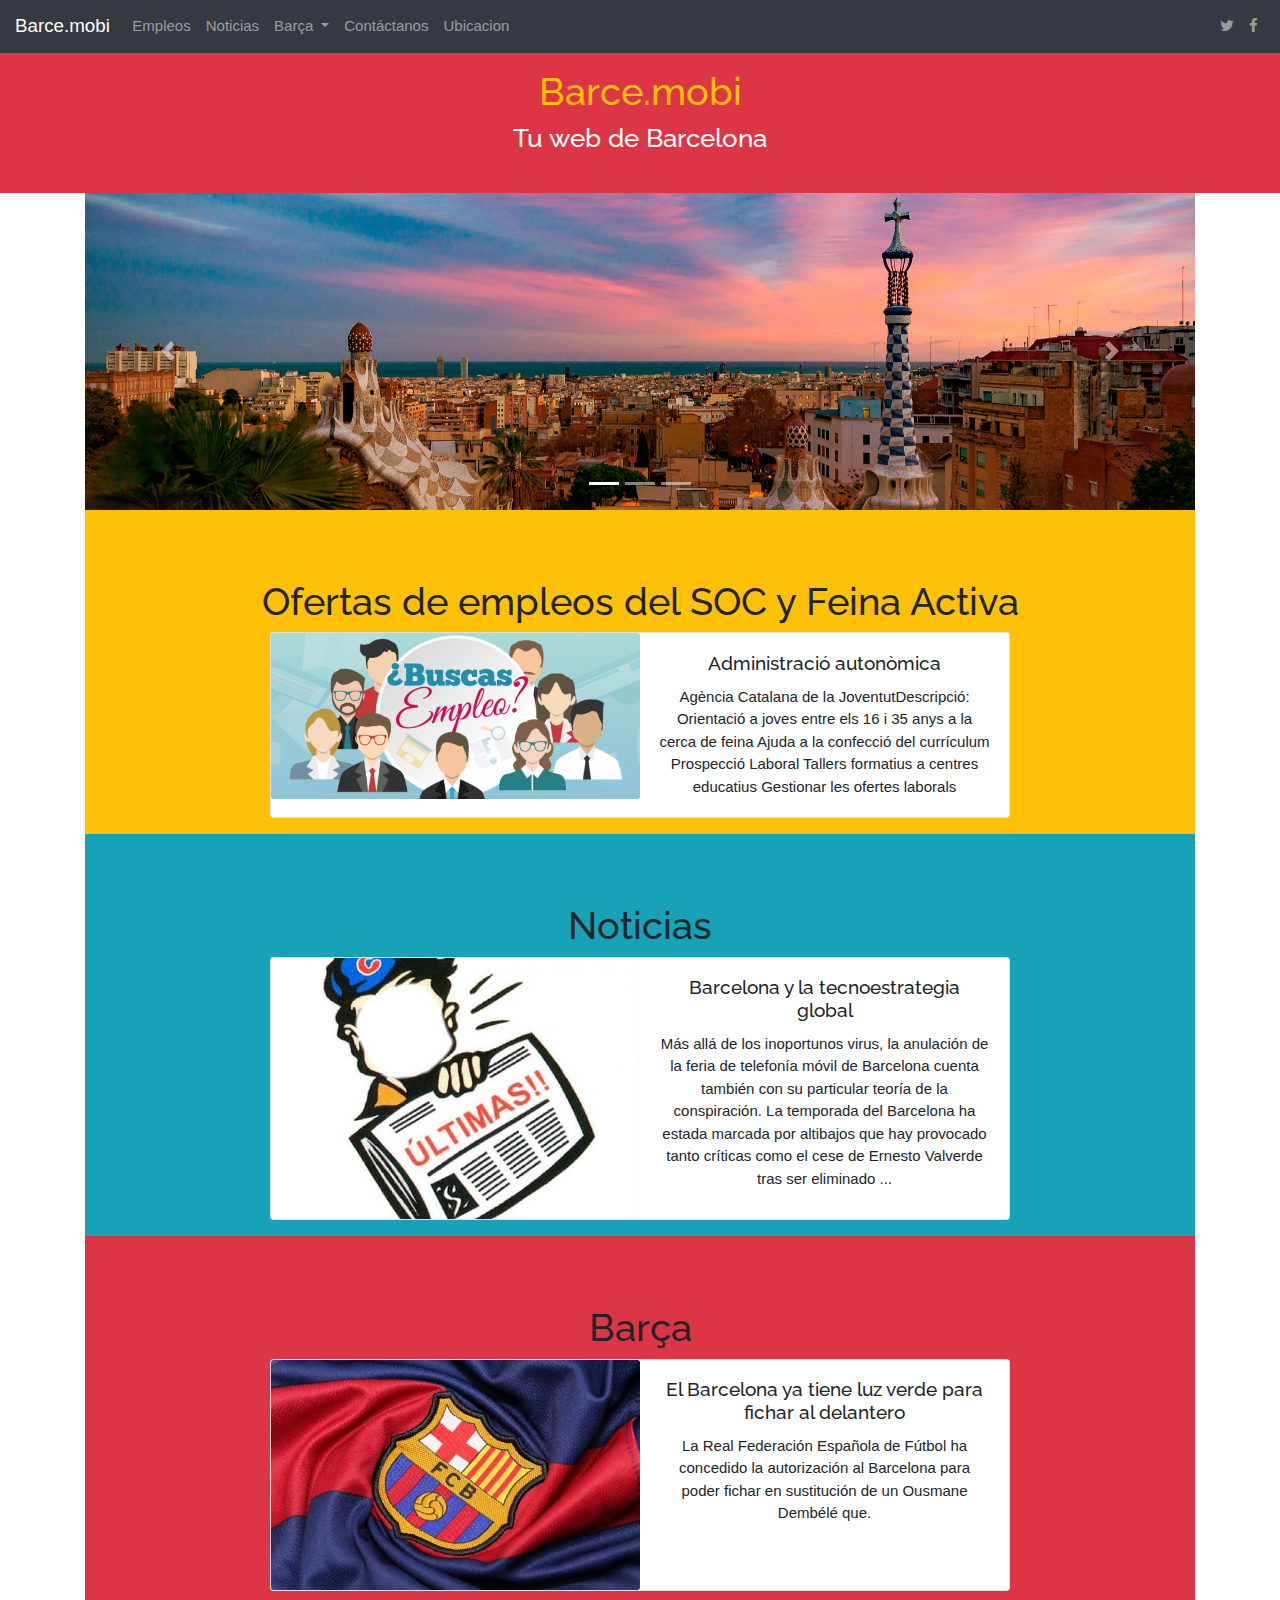
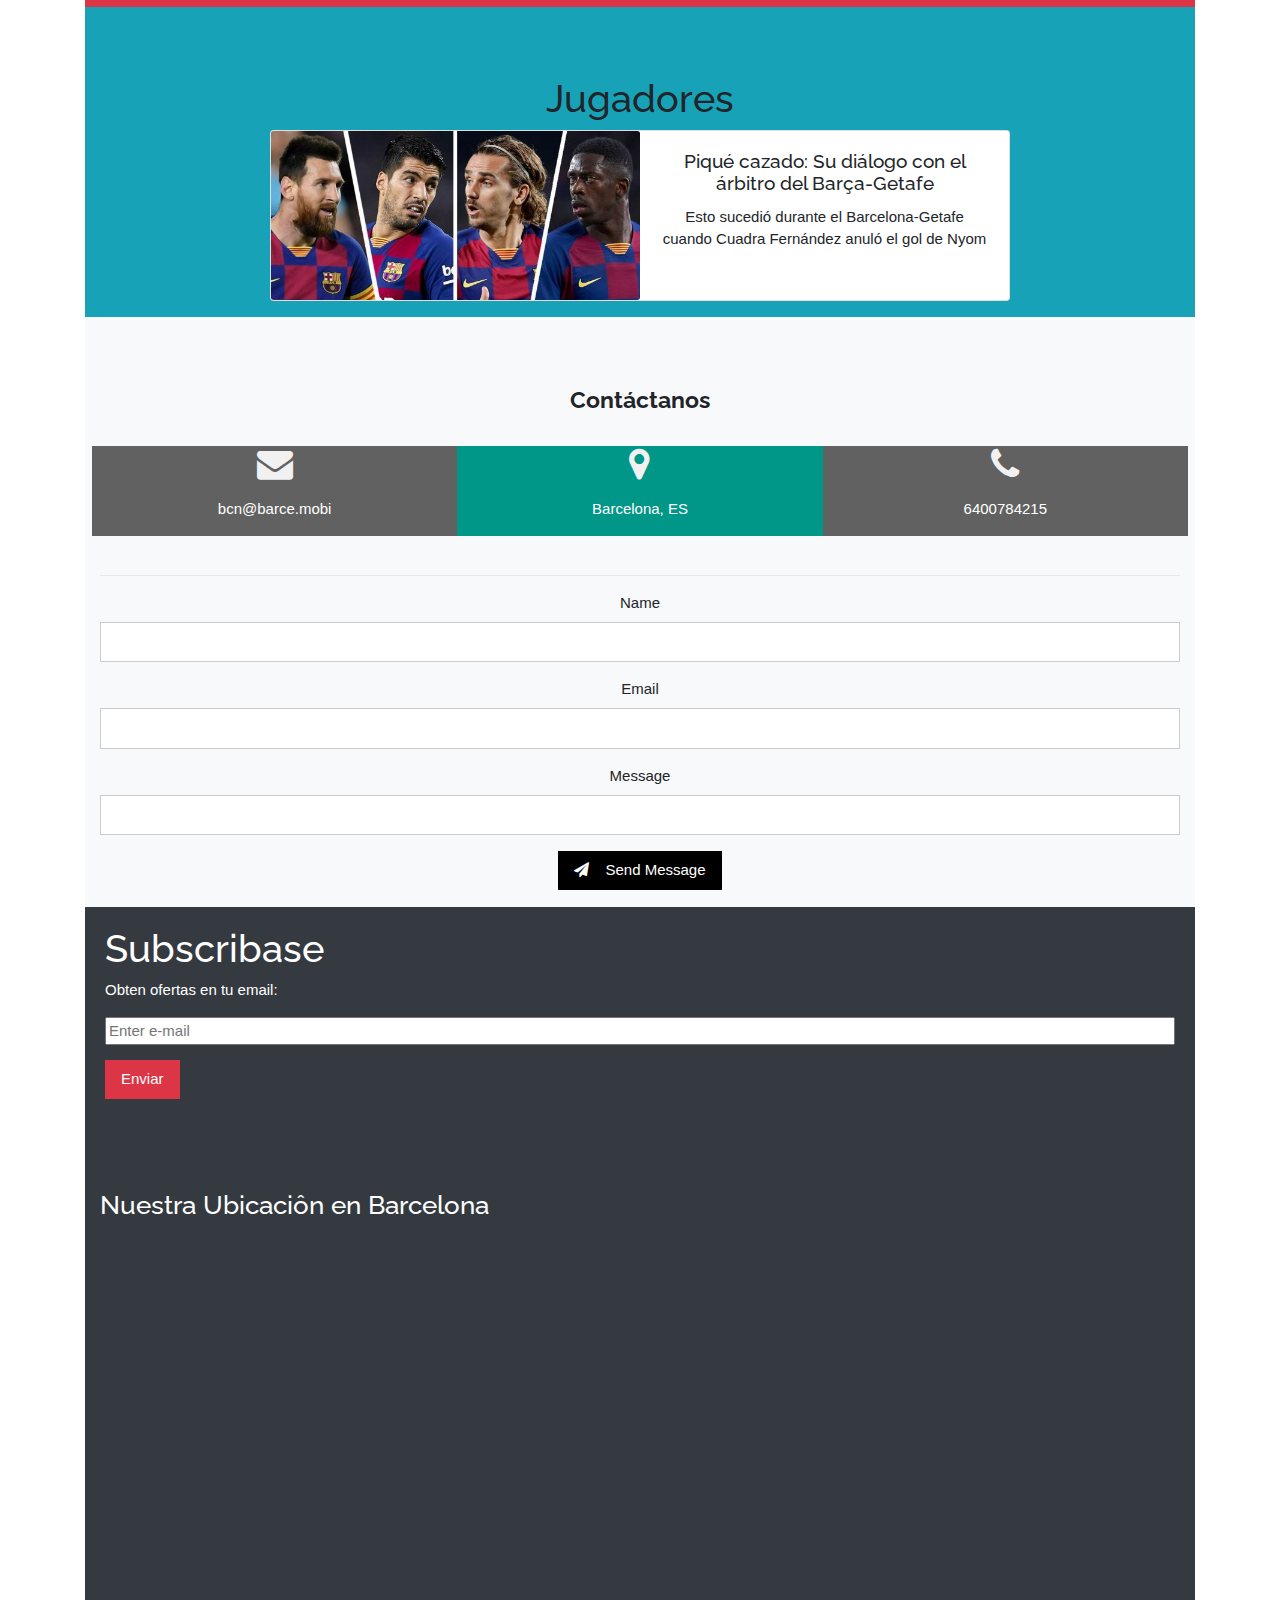
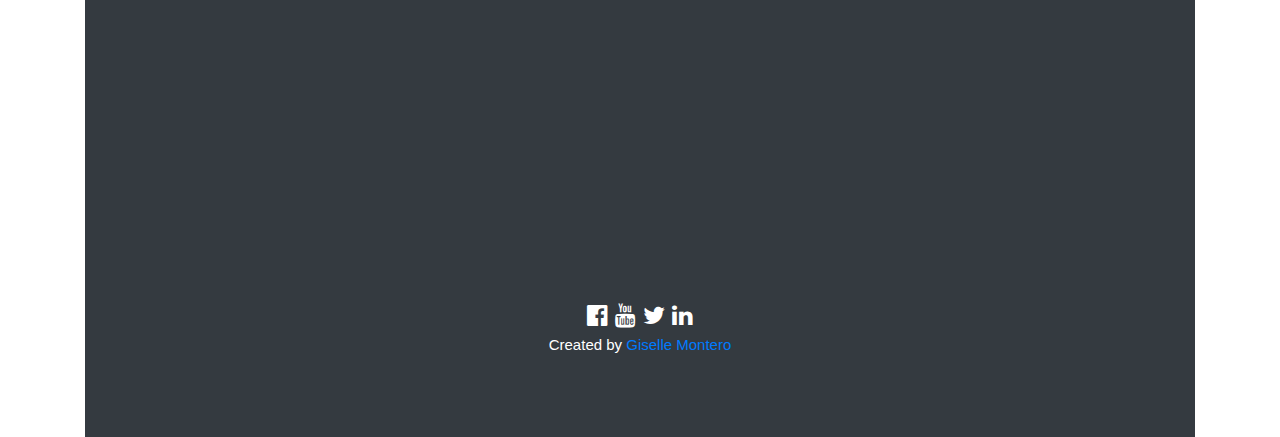
<file: index.html>
<!doctype html>
<html lang="en">

<head>
  <title>Title</title>

  <link rel="stylesheet" href="https://www.w3schools.com/w3css/4/w3.css">
  <link rel="stylesheet" href="https://fonts.googleapis.com/css?family=Raleway">
  <link rel="stylesheet" href="https://cdnjs.cloudflare.com/ajax/libs/font-awesome/4.7.0/css/font-awesome.min.css">

  <link rel="stylesheet" href="barcelona.css">


  <!-- Required meta tags -->
  <meta charset="utf-8">
  <meta name="viewport" content="width=device-width, initial-scale=1, shrink-to-fit=no">

  <!-- Bootstrap CSS -->
  <link rel="stylesheet" href="https://stackpath.bootstrapcdn.com/bootstrap/4.3.1/css/bootstrap.min.css"
    integrity="sha384-ggOyR0iXCbMQv3Xipma34MD+dH/1fQ784/j6cY/iJTQUOhcWr7x9JvoRxT2MZw1T" crossorigin="anonymous">
</head>

<body>


  <header class="w3-container w3-center w3-padding-32 bg-danger">
    <p>'</p>
    <h1 class="text-warning"> Barce.mobi</h1>
    <h3 class="text-white">Tu web de Barcelona</h3>

  </header>

  <body data-spy="scroll" data-target=".navbar" data-offset="50">

    <nav class="mb-1 navbar navbar-expand-lg navbar-dark bg-dark fixed-top ">
      <a class="navbar-brand" href="#">Barce.mobi</a>
      <ul class="navbar-nav">
        <li class="nav-item">
          <a class="nav-link" href="#section1">Empleos</a>
        </li>
        <li class="nav-item">
          <a class="nav-link" href="#section2">Noticias</a>
        </li>


        <li class="nav-item dropdown">
          <a class="nav-link dropdown-toggle" href="#" id="navbardrop" data-toggle="dropdown">
            Barça
          </a>
          <div class="dropdown-menu">
            <a class="dropdown-item" href="#section3">Barça</a>
            <a class="dropdown-item" href="#section4">Jugadores</a>
            <!-- <a class="dropdown-item" href="#section42">Link 2</a>  -->
          </div>
        </li>

        <li class="nav-item">
          <a class="nav-link" href="#section5">Contáctanos</a>
        </li>
        <li class="nav-item">
          <a class="nav-link" href="#section6">Ubicacion</a>
        </li>
      </ul>
      <ul class="navbar-nav ml-auto nav-flex-icons">
        <li class="nav-item">
          <a class="nav-link waves-effect waves-light">
            <i class="fa fa-twitter"></i>
          </a>
        </li>
        <li class="nav-item">
          <a class="nav-link waves-effect waves-light">
            <i class="fa fa-facebook"></i>
          </a>
        </li>

      </ul>
    </nav>




    <div class="container">

      <div id="myCarousel" class="carousel slide" data-ride="carousel">

        <!-- Indicators -->
        <ul class="carousel-indicators">
          <li data-target="#myCarousel" data-slide-to="0" class="active"></li>
          <li data-target="#myCarousel" data-slide-to="1"></li>
          <li data-target="#myCarousel" data-slide-to="2"></li>
        </ul>

        <!-- The slideshow -->
        <div class="carousel-inner">
          <div class="carousel-item active">
            <img src="img/b1.jpg" alt="Barcelona" width="100%">
          </div>
          <div class="carousel-item">
            <img src="img/b2.jpg" alt="Barcelona" width="100%">
          </div>
          <div class="carousel-item">
            <img src="img/b3.jpg" alt="Barcelona" width="100%">
          </div>
        </div>

        <!-- Left and right controls -->
        <a class="carousel-control-prev" href="#myCarousel" data-slide="prev">
          <span class="carousel-control-prev-icon"></span>
        </a>
        <a class="carousel-control-next" href="#myCarousel" data-slide="next">
          <span class="carousel-control-next-icon"></span>
        </a>
      </div>


      <div id="section1" class="container-fluid bg-warning text-center" style="padding-top:70px;padding-bottom:1px">

        <h1>Ofertas de empleos del SOC y Feina Activa</h1>
        
        <div class="card mb-3" style="max-width: 740px;">
          <div class="row no-gutters">
            <div class="col-md-6">
              <img src="img/jobs.png" class="card-img" alt="...">
            </div>
            <div class="col-md-6">
              <div class="card-body">
                <h5 class="card-title">Administració autonòmica</h5>
                <p class="card-text"> Agència Catalana de la JoventutDescripció: Orientació a joves entre els 16 i 35 anys a la cerca de feina Ajuda a la confecció del currículum Prospecció Laboral Tallers formatius a centres educatius Gestionar les ofertes laborals
                </p>
                <!-- <p class="card-text"><small class="text-muted">Last updated 3 mins ago</small></p> -->
              </div>
            </div>
          </div>
        </div>


      </div>

      <div id="section2" class="container-fluid bg-info text-center" style="padding-top:70px;padding-bottom:1px">
        <h1>Noticias</h1>
        

        <div class="card mb-3" style="max-width: 740px;">
          <div class="row no-gutters">
            <div class="col-md-6">
              <img src="img/noticias.jpg" class="card-img" alt="...">
            </div>
            <div class="col-md-6">
              <div class="card-body">
                <h5 class="card-title">
                  Barcelona y la tecnoestrategia global </h5>
                <p class="card-text">Más allá de los inoportunos virus, la anulación de la feria de telefonía móvil de Barcelona cuenta también con su particular teoría de la conspiración. La temporada del Barcelona ha estada marcada por altibajos que hay provocado tanto críticas como el cese de Ernesto Valverde tras ser eliminado ...</p>
                
              </div>
            </div>
          </div>
        </div>
      </div>
      <div id="section3" class="container-fluid bg-danger text-center" style="padding-top:70px;padding-bottom:1px">
        <h1>Barça</h1>
        
        <div class="card mb-3" style="max-width: 740px;">
          <div class="row no-gutters">
            <div class="col-md-6">
              <img src="img/Barça.jpg" class="card-img" alt="...">
            </div>
            <div class="col-md-6">
              <div class="card-body">
                <h5 class="card-title">
                  El Barcelona ya tiene luz verde para fichar al delantero </h5>
                <p class="card-text">La Real Federación Española de Fútbol ha concedido la autorización al Barcelona para poder fichar en sustitución de un Ousmane Dembélé que.</p>
                
              </div>
            </div>
          </div>
        </div>

      </div>
      <div id="section4" class="container-fluid bg-info text-center" style="padding-top:70px;padding-bottom:1px">
        <h1>Jugadores</h1>
        
        <div class="card mb-3" style="max-width: 740px;">
          <div class="row no-gutters">
            <div class="col-md-6">
              <img src="img/jugadores.jpg" class="card-img" alt="...">
            </div>
            <div class="col-md-6">
              <div class="card-body">
                <h5 class="card-title">Piqué cazado: Su diálogo con el árbitro del Barça-Getafe</h5>
                <p class="card-text">Esto sucedió durante el Barcelona-Getafe cuando Cuadra Fernández anuló el gol de Nyom           
                </p>
                
              </div>
            </div>
          </div>
        </div>
      </div>

      <div id="section5" class="container-fluid bg-light text-center" style="padding-top:70px;padding-bottom:1px">

        <!-- Contact Section -->

        <h4 id="contact"><b>Contáctanos</b></h4>
        <div class="w3-row-padding w3-center w3-padding-24" style="margin:0 -16px">
          <div class="w3-third w3-dark-grey">
            <p><i class="fa fa-envelope w3-xxlarge w3-text-light-grey"></i></p>
            <p>bcn@barce.mobi</p>
          </div>
          <div class="w3-third w3-teal">
            <p><i class="fa fa-map-marker w3-xxlarge w3-text-light-grey"></i></p>
            <p>Barcelona, ES</p>
          </div>
          <div class="w3-third w3-dark-grey">
            <p><i class="fa fa-phone w3-xxlarge w3-text-light-grey"></i></p>
            <p>6400784215</p>
          </div>
        </div>
        <hr class="w3-opacity">
        <form action="/action_page.php" target="_blank">
          <div class="w3-section">
            <label>Name</label>
            <input class="w3-input w3-border" type="text" name="Name" required>
          </div>
          <div class="w3-section">
            <label>Email</label>
            <input class="w3-input w3-border" type="text" name="Email" required>
          </div>
          <div class="w3-section">
            <label>Message</label>
            <input class="w3-input w3-border" type="text" name="Message" required>
          </div>
          <button type="submit" class="w3-button w3-black w3-margin-bottom"><i
              class="fa fa-paper-plane w3-margin-right"></i>Send Message</button>
        </form>
      </div>
      <div class="container bg-dark text-white" style="padding:20px" >
        <h1>Subscribase</h1>
        <p>Obten ofertas en tu email:</p>
        <p><input class="input" type="text" placeholder="Enter e-mail" style="width:100%"></p>
        <button type="button" class="w3-button bg-danger">Enviar</button>
      </div>
      <div id="section6" class="container-fluid bg-dark text-white" style="padding-top:70px;padding-bottom:1px">
        <h3>
          Nuestra Ubicaciôn en Barcelona
        </h3>
      <iframe
        src="https://www.google.com/maps/embed?pb=!1m18!1m12!1m3!1d1496.3493671705444!2d2.1943893668250483!3d41.402348518209365!2m3!1f0!2f0!3f0!3m2!1i1024!2i768!4f13.1!3m3!1m2!1s0x0%3A0xbb83ff380d17f7fe!2sCibern%C3%A0rium%20-%20Barcelona%20Activa!5e0!3m2!1sen!2sbe!4v1581947368468!5m2!1sen!2sbe"
        width="100%" height="600px" frameborder="0" style="border:0;" allowfullscreen=""></iframe>

      <!--
    <div id="section42" class="container-fluid bg-info" style="padding-top:70px;padding-bottom:1px">
      <h1>Entrenador</h1>
      <p>Try to scroll this section and look at the navigation bar while scrolling! Try to scroll this section and
        look at the navigation bar while scrolling!</p>
      <p>Try to scroll this section and look at the navigation bar while scrolling! Try to scroll this section and
        look at the navigation bar while scrolling!</p>
        <div class="card mb-3" >
          <div class="row no-gutters">
            <div class="col-md-6">
              <img src="img/jugadores.jpg" class="card-img" alt="...">
            </div>
            <div class="col-md-6">
              <div class="card-body">
                <h5 class="card-title">Card title</h5>
                <p class="card-text">This is a wider card with supporting text below as a natural lead-in to additional content. This content is a little bit longer.</p>
                <p class="card-text"><small class="text-muted">Last updated 3 mins ago</small></p>
              </div>
            </div>
          </div>
        </div>
    </div>
  </div> -->

      <!-- Optional JavaScript -->
      <!-- jQuery first, then Popper.js, then Bootstrap JS -->
      <script src="https://code.jquery.com/jquery-3.3.1.slim.min.js"
        integrity="sha384-q8i/X+965DzO0rT7abK41JStQIAqVgRVzpbzo5smXKp4YfRvH+8abtTE1Pi6jizo" crossorigin="anonymous">
      </script>
      <script src="https://cdnjs.cloudflare.com/ajax/libs/popper.js/1.14.7/umd/popper.min.js"
        integrity="sha384-UO2eT0CpHqdSJQ6hJty5KVphtPhzWj9WO1clHTMGa3JDZwrnQq4sF86dIHNDz0W1" crossorigin="anonymous">
      </script>
      <script src="https://stackpath.bootstrapcdn.com/bootstrap/4.3.1/js/bootstrap.min.js"
        integrity="sha384-JjSmVgyd0p3pXB1rRibZUAYoIIy6OrQ6VrjIEaFf/nJGzIxFDsf4x0xIM+B07jRM" crossorigin="anonymous">
      </script>
  </body>
  <footer class="w3-container w3-padding-64 bg-dark w3-center  w3-xlarge text-white">
    <i class="fa fa-facebook-official "><a href="https://www.facebook.com/giselle.montero"></a></i>
    <i class="fa fa-youtube "><a href="https://www.youtube.com/user/gisyo02/"></a></i>
    <i class="fa fa-twitter "><a href=""></a></i>
    <i class="fa fa-linkedin "><a href="https://es.linkedin.com/in/gisnetz"></a></i>
    <p class="w3-medium">Created by <a href="CV.html" target="_blank" class="w3-hover-text-green">Giselle Montero</a>
    </p>
  </footer>

</html>
</file>
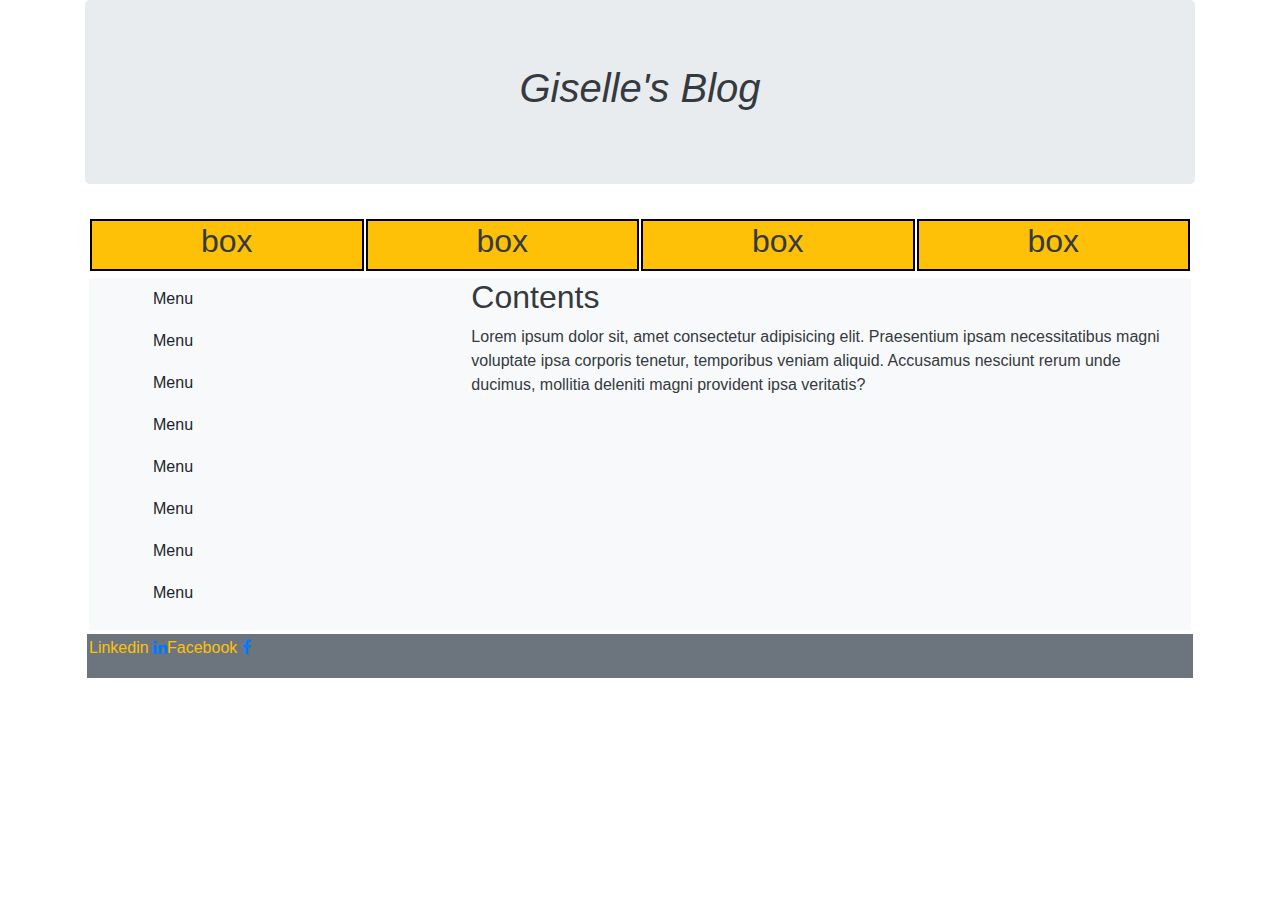
<file: blog.html>
<!doctype html>
<html lang="en">

<head>
    <title>My Blog</title>
    <!-- Required meta tags -->
    <meta charset="utf-8">
    <meta name="viewport" content="width=device-width, initial-scale=1, shrink-to-fit=no">

    <!-- Bootstrap CSS -->
    <link rel="stylesheet" href="https://stackpath.bootstrapcdn.com/bootstrap/4.3.1/css/bootstrap.min.css"
        integrity="sha384-ggOyR0iXCbMQv3Xipma34MD+dH/1fQ784/j6cY/iJTQUOhcWr7x9JvoRxT2MZw1T" crossorigin="anonymous">
    <link rel="stylesheet" href="blog.css">
    <link rel="stylesheet" href="https://cdnjs.cloudflare.com/ajax/libs/font-awesome/4.7.0/css/font-awesome.min.css">

</head>

<body>
    <div class="container text-dark">
        <div class="jumbotron text-center">
            <h1 class="text-dark font-italic">
                Giselle's Blog
            </h1>
        </div>
        <div class="row">
            <div class="col-lg bg-warning">
                <h2>box</h2>
            </div>
            <div class="col-lg bg-warning">
                <h2>box</h2>
            </div>
            <div class="col-lg bg-warning">
                <h2>box</h2>
            </div>
            <div class="col-lg bg-warning">
                <h2>box</h2>
            </div>
        </div>
        <div class="row">
            <div class="col-sm-4 bg-light">

                <ul>
                    <button type="button" class="btn">Menu</button><br>
                    <button type="button" class="btn">Menu</button><br>
                    <button type="button" class="btn">Menu</button><br>
                    <button type="button" class="btn">Menu</button><br>
                    <button type="button" class="btn">Menu</button><br>
                    <button type="button" class="btn">Menu</button><br>
                    <button type="button" class="btn">Menu</button><br>
                    <button type="button" class="btn">Menu</button><br>


                </ul>
            </div>
            <div class="col-sm-8 bg-light">
                <h2> Contents</h2>
                <p>
                    Lorem ipsum dolor sit, amet consectetur adipisicing elit. Praesentium ipsam necessitatibus magni
                    voluptate ipsa corporis tenetur, temporibus veniam aliquid. Accusamus nesciunt rerum unde ducimus,
                    mollitia deleniti magni provident ipsa veritatis?
                </p>
            </div>
        </div>
        <div class="row bg-secondary" style="margin-bottom:0">

            <p class="text-warning text-left">Linkedin
                <a href="https://es.linkedin.com/in/gisnetz" class="fa fa-linkedin"></a>
            </p>

            <br>

            <p class="text-warning text-left">Facebook
                <a href="https://www.facebook.com/giselle.montero" class="fa fa-facebook"></a>
            </p>

        </div>
    </div>

    <!-- Optional JavaScript -->
    <!-- jQuery first, then Popper.js, then Bootstrap JS -->
    <script src="https://code.jquery.com/jquery-3.3.1.slim.min.js"
        integrity="sha384-q8i/X+965DzO0rT7abK41JStQIAqVgRVzpbzo5smXKp4YfRvH+8abtTE1Pi6jizo" crossorigin="anonymous">
    </script>
    <script src="https://cdnjs.cloudflare.com/ajax/libs/popper.js/1.14.7/umd/popper.min.js"
        integrity="sha384-UO2eT0CpHqdSJQ6hJty5KVphtPhzWj9WO1clHTMGa3JDZwrnQq4sF86dIHNDz0W1" crossorigin="anonymous">
    </script>
    <script src="https://stackpath.bootstrapcdn.com/bootstrap/4.3.1/js/bootstrap.min.js"
        integrity="sha384-JjSmVgyd0p3pXB1rRibZUAYoIIy6OrQ6VrjIEaFf/nJGzIxFDsf4x0xIM+B07jRM" crossorigin="anonymous">
    </script>
</body>

</html>
</file>
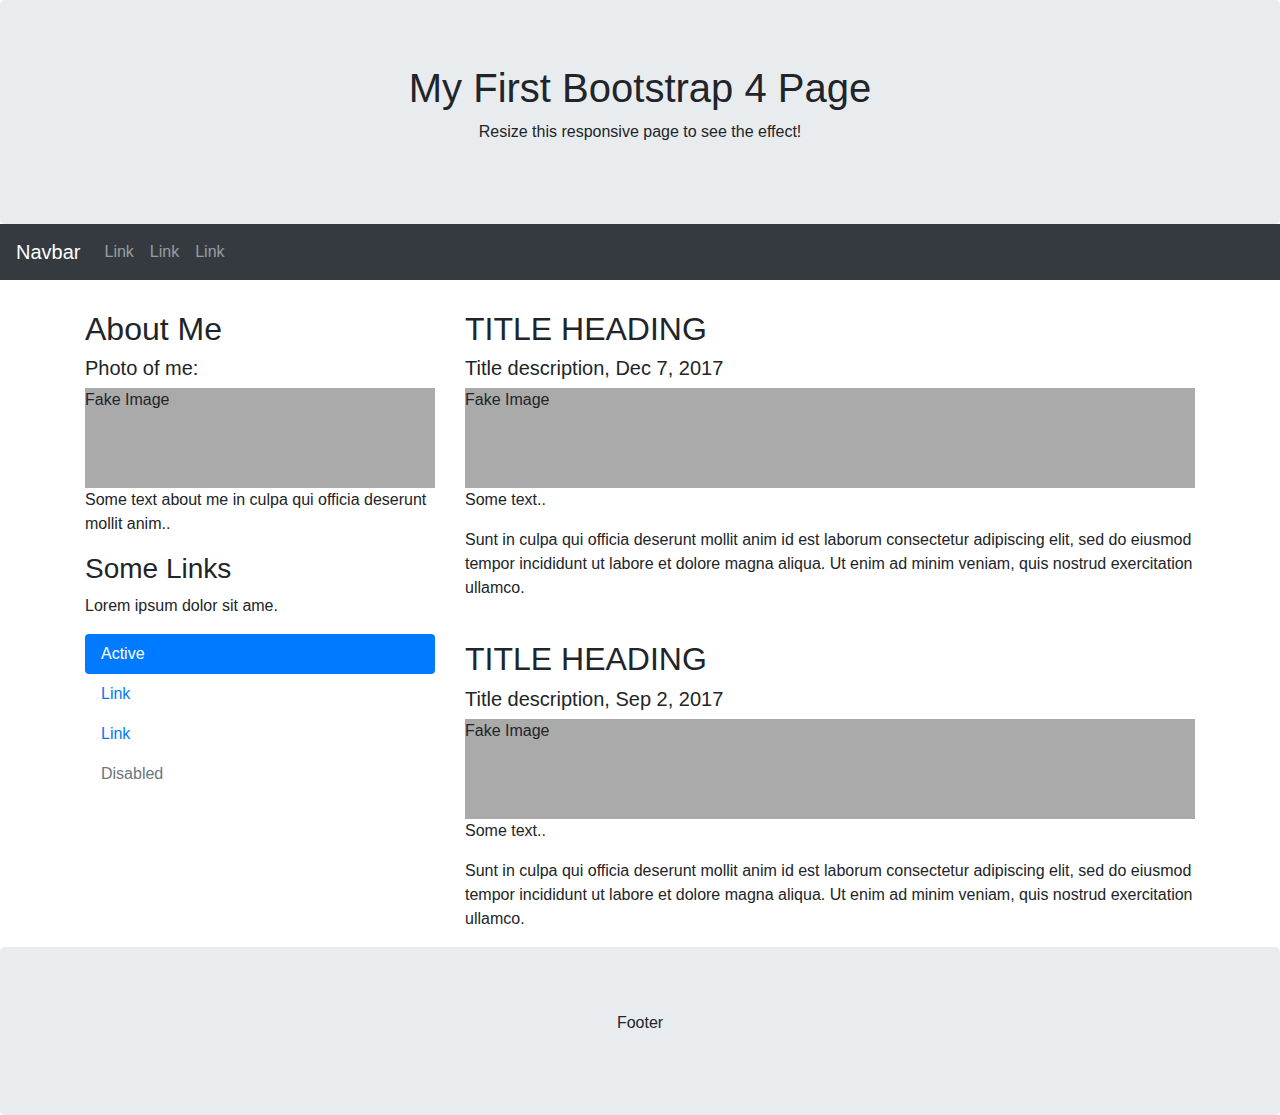
<file: bootstrapPage.html>
<!doctype html>
<html lang="en">

<head>
  <title>Title</title>
  <!-- Required meta tags -->
  <meta charset="utf-8">
  <meta name="viewport" content="width=device-width, initial-scale=1, shrink-to-fit=no">

  <!-- Bootstrap CSS -->
  <link rel="stylesheet" href="https://stackpath.bootstrapcdn.com/bootstrap/4.3.1/css/bootstrap.min.css"
    integrity="sha384-ggOyR0iXCbMQv3Xipma34MD+dH/1fQ784/j6cY/iJTQUOhcWr7x9JvoRxT2MZw1T" crossorigin="anonymous">
</head>
<!DOCTYPE html>
<html lang="en">

<head>
  <title>Bootstrap 4 Website Example</title>
  <meta charset="utf-8">
  <meta name="viewport" content="width=device-width, initial-scale=1">
  <link rel="stylesheet" href="https://maxcdn.bootstrapcdn.com/bootstrap/4.4.1/css/bootstrap.min.css">
  <script src="https://ajax.googleapis.com/ajax/libs/jquery/3.4.1/jquery.min.js"></script>
  <script src="https://cdnjs.cloudflare.com/ajax/libs/popper.js/1.16.0/umd/popper.min.js"></script>
  <script src="https://maxcdn.bootstrapcdn.com/bootstrap/4.4.1/js/bootstrap.min.js"></script>
  <style>
    .fakeimg {
      height: 100px;
      background: #aaa;
    }
  </style>
</head>

<body>

  <div class="jumbotron text-center" style="margin-bottom:0">
    <h1>My First Bootstrap 4 Page</h1>
    <p>Resize this responsive page to see the effect!</p>
  </div>

  <nav class="navbar navbar-expand-sm bg-dark navbar-dark">
    <a class="navbar-brand" href="#">Navbar</a>
    <button class="navbar-toggler" type="button" data-toggle="collapse" data-target="#collapsibleNavbar">
      <span class="navbar-toggler-icon"></span>
    </button>
    <div class="collapse navbar-collapse" id="collapsibleNavbar">
      <ul class="navbar-nav">
        <li class="nav-item">
          <a class="nav-link" href="#">Link</a>
        </li>
        <li class="nav-item">
          <a class="nav-link" href="#">Link</a>
        </li>
        <li class="nav-item">
          <a class="nav-link" href="#">Link</a>
        </li>
      </ul>
    </div>
  </nav>

  <div class="container" style="margin-top:30px">
    <div class="row">
      <div class="col-sm-4">
        <h2>About Me</h2>
        <h5>Photo of me:</h5>
        <div class="fakeimg">Fake Image</div>
        <p>Some text about me in culpa qui officia deserunt mollit anim..</p>
        <h3>Some Links</h3>
        <p>Lorem ipsum dolor sit ame.</p>
        <ul class="nav nav-pills flex-column">
          <li class="nav-item">
            <a class="nav-link active" href="#">Active</a>
          </li>
          <li class="nav-item">
            <a class="nav-link" href="#">Link</a>
          </li>
          <li class="nav-item">
            <a class="nav-link" href="#">Link</a>
          </li>
          <li class="nav-item">
            <a class="nav-link disabled" href="#">Disabled</a>
          </li>
        </ul>
        <hr class="d-sm-none">
      </div>
      <div class="col-sm-8">
        <h2>TITLE HEADING</h2>
        <h5>Title description, Dec 7, 2017</h5>
        <div class="fakeimg">Fake Image</div>
        <p>Some text..</p>
        <p>Sunt in culpa qui officia deserunt mollit anim id est laborum consectetur adipiscing elit, sed do eiusmod
          tempor incididunt ut labore et dolore magna aliqua. Ut enim ad minim veniam, quis nostrud exercitation
          ullamco.</p>
        <br>
        <h2>TITLE HEADING</h2>
        <h5>Title description, Sep 2, 2017</h5>
        <div class="fakeimg">Fake Image</div>
        <p>Some text..</p>
        <p>Sunt in culpa qui officia deserunt mollit anim id est laborum consectetur adipiscing elit, sed do eiusmod
          tempor incididunt ut labore et dolore magna aliqua. Ut enim ad minim veniam, quis nostrud exercitation
          ullamco.</p>
      </div>
    </div>
  </div>

  <div class="jumbotron text-center" style="margin-bottom:0">
    <p>Footer</p>
  </div>

</body>

</html>
</file>
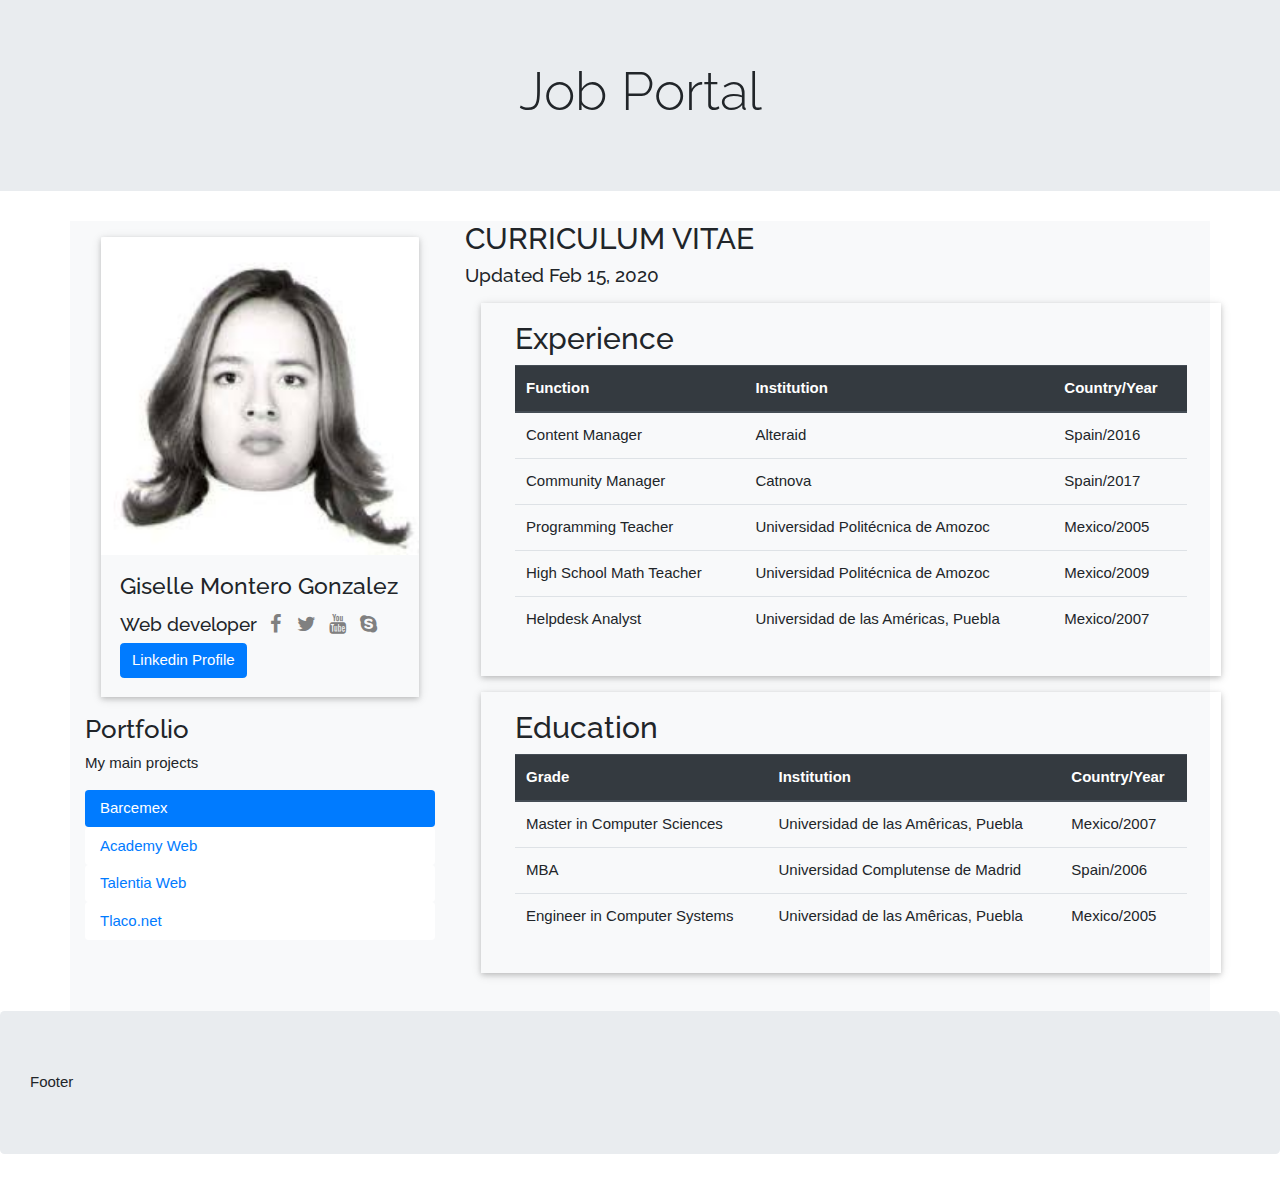
<file: CV.html>
<!doctype html>
<html lang="en">

<head>
  <title>Giselle's Portfolio</title>

  <link rel="stylesheet" href="https://www.w3schools.com/w3css/4/w3.css">
  <link rel="stylesheet" href="https://fonts.googleapis.com/css?family=Raleway">
  <link rel="stylesheet" href="https://cdnjs.cloudflare.com/ajax/libs/font-awesome/4.7.0/css/font-awesome.min.css">
  <style>
    body,
    h1,
    h2,
    h3,
    h4,
    h5 {
      font-family: "Raleway", sans-serif
    }

    .fa {
      font-size: 20px;
      width: 20px;
      color: gray;
      text-align: center;
      text-decoration:solid;
      margin: 2px 2px 1px 4px;
    }

    .fa:hover {
      opacity: 1.7;
    }
  </style>

  <!-- Required meta tags -->
  <meta charset="utf-8">
  <meta name="viewport" content="width=device-width, initial-scale=1, shrink-to-fit=no">

  <!-- Bootstrap CSS -->
  <link rel="stylesheet" href="https://stackpath.bootstrapcdn.com/bootstrap/4.3.1/css/bootstrap.min.css"
    integrity="sha384-ggOyR0iXCbMQv3Xipma34MD+dH/1fQ784/j6cY/iJTQUOhcWr7x9JvoRxT2MZw1T" crossorigin="anonymous">
</head>

<body>
  <div class="jumbotron jumbotron-fluid">
    <div class="container text-center">
      <h1 class="display-4">Job Portal</h1>
      
      
    </div>
  </div>

  <div class="container bg-light" style="margin-top:30px">
    <div class="row">
      <div class="col-sm-4">


        <div class="w3-card w3-margin style=" width:300px">
          <img class="card-img-top" src="img/Giselle.jfif" alt="Card image">
          <div class="card-body">
            <h4 class="card-title">Giselle Montero Gonzalez</h4>
            <h5 class="card-text">Web developer
              <span>
                <a href="#" class="fa fa-facebook"></a>
                <a href="#" class="fa fa-twitter"></a>
                <a href="#" class="fa fa-youtube"></a>
                <a href="https://es.linkedin.com/in/gisnetz" class="fa fa-skype"></a>
              </span>
            </h5>
            <a href="https://es.linkedin.com/in/gisnetz" class="btn btn-primary">Linkedin Profile </a>
          </div>
        </div>



        <h3>Portfolio</h3>
        <p>My main projects</p>
        <ul class="nav nav-pills flex-column">
          <li class="nav-item">
            <a class="nav-link active" href="https://barcemex.es">Barcemex</a>
          </li>
          <li class="nav-item">
            <a class="nav-link bg-white" href="http://rincondeaprender.es/">Academy Web</a>
          </li>
          <li class="nav-item">
            <a class="nav-link bg-white" href="http://talentiaweb.es/">Talentia Web</a>
          </li>
          <li class="nav-item">
            <a class="nav-link bg-white" href="http://tlaco.net/">Tlaco.net</a>
          </li>
        </ul>
        <hr class="d-sm-none">
      </div>
      <div class="col-sm-8">
        <h2>CURRICULUM VITAE</h2>
        <h5>Updated Feb 15, 2020</h5>

        <div class="w3-card w3-margin" style="width: 740px;">
          <!-- <img class="card-img-top" src="..." alt="Card image cap"> -->
          <div class="card-body">

            <div class="container">
              <h2>Experience</h2>

              <table class="table table-hover">
                <thead class="thead-dark">
                  <tr>
                    <th>Function</th>
                    <th>Institution</th>
                    <th>Country/Year</th>
                  </tr>
                </thead>
                <tbody>
                  <tr>
                    <td>Content Manager</td>
                    <td>Alteraid</td>
                    <td>Spain/2016</td>
                  </tr>
                  <tr>
                    <td>Community Manager</td>
                    <td>Catnova</td>
                    <td>Spain/2017</td>
                  </tr>
                  <tr>
                    <td>Programming Teacher</td>
                    <td>Universidad Politécnica de Amozoc</td>
                    <td>Mexico/2005</td>
                  </tr>
                  <tr>
                    <td>High School Math Teacher</td>
                    <td>Universidad Politécnica de Amozoc</td>
                    <td>Mexico/2009</td>
                  </tr>
                  <tr>
                    <td>Helpdesk Analyst</td>
                    <td>Universidad de las Américas, Puebla</td>
                    <td>Mexico/2007</td>
                  </tr>
                </tbody>
              </table>

            </div>

          </div>
        </div>
        <div class="w3-card w3-margin" style="width: 740px;">
          <!-- <img class="card-img-top" src="..." alt="Card image cap"> -->
          <div class="card-body">

            <div class="container">
              <h2>Education</h2>

              <table class="table table-hover">
                <thead class="thead-dark">
                  <tr>
                    <th>Grade</th>
                    <th>Institution</th>
                    <th>Country/Year</th>
                  </tr>
                </thead>
                <tbody>
                  <tr>
                    <td>Master in Computer Sciences</td>
                    <td>Universidad de las Amêricas, Puebla</td>
                    <td>Mexico/2007</td>
                  </tr>
                  <tr>
                    <td>MBA</td>
                    <td>Universidad Complutense de Madrid</td>
                    <td>Spain/2006</td>
                  </tr>
                  <tr>
                    <td>Engineer in Computer Systems</td>
                    <td>Universidad de las Amêricas, Puebla</td>
                    <td>Mexico/2005</td>
                  </tr>
                </tbody>
              </table>

            </div>

          </div>
        </div>
        <br>


      </div>
    </div>
  </div>

  <div class="jumbotron">
    Footer
  </div>

  <!-- Optional JavaScript -->
  <!-- jQuery first, then Popper.js, then Bootstrap JS -->
  <script src="https://code.jquery.com/jquery-3.3.1.slim.min.js"
    integrity="sha384-q8i/X+965DzO0rT7abK41JStQIAqVgRVzpbzo5smXKp4YfRvH+8abtTE1Pi6jizo" crossorigin="anonymous">
  </script>
  <script src="https://cdnjs.cloudflare.com/ajax/libs/popper.js/1.14.7/umd/popper.min.js"
    integrity="sha384-UO2eT0CpHqdSJQ6hJty5KVphtPhzWj9WO1clHTMGa3JDZwrnQq4sF86dIHNDz0W1" crossorigin="anonymous">
  </script>
  <script src="https://stackpath.bootstrapcdn.com/bootstrap/4.3.1/js/bootstrap.min.js"
    integrity="sha384-JjSmVgyd0p3pXB1rRibZUAYoIIy6OrQ6VrjIEaFf/nJGzIxFDsf4x0xIM+B07jRM" crossorigin="anonymous">
  </script>
</body>

</html>
</file>
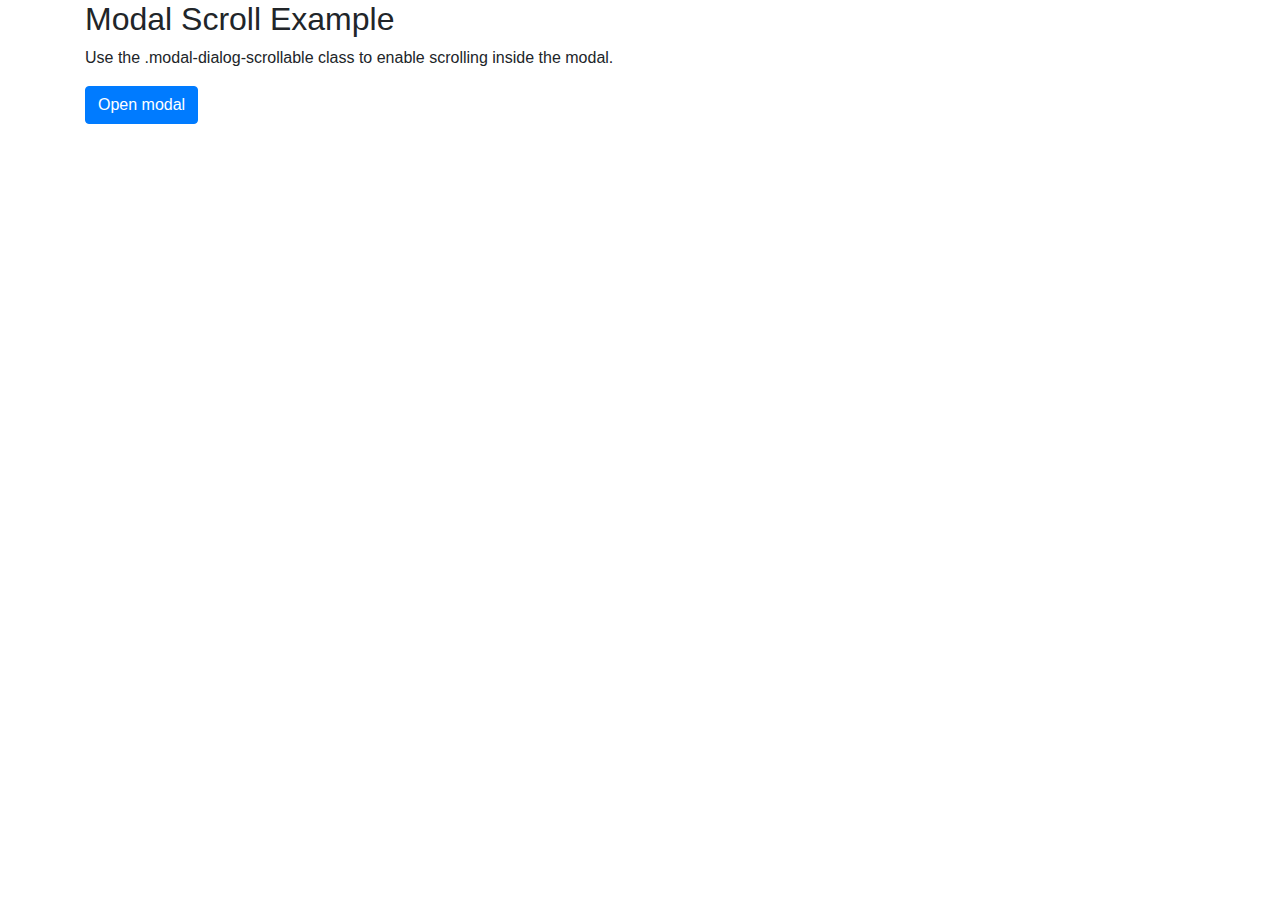
<file: modal.html>
<!doctype html>
<html lang="en">
  <head>
    <title>Title</title>
    <!-- Required meta tags -->
    <meta charset="utf-8">
    <meta name="viewport" content="width=device-width, initial-scale=1, shrink-to-fit=no">

    <!-- Bootstrap CSS -->
    <link rel="stylesheet" href="https://stackpath.bootstrapcdn.com/bootstrap/4.3.1/css/bootstrap.min.css" integrity="sha384-ggOyR0iXCbMQv3Xipma34MD+dH/1fQ784/j6cY/iJTQUOhcWr7x9JvoRxT2MZw1T" crossorigin="anonymous">
  </head>
  <body>
    <div class="container">
        <h2>Modal Scroll Example</h2>
        <p>Use the .modal-dialog-scrollable class to enable scrolling inside the modal.</p>
        <!-- Button to Open the Modal -->
        <button type="button" class="btn btn-primary" data-toggle="modal" data-target="#myModal">
          Open modal
        </button>
      
        <!-- The Modal -->
        <div class="modal" id="myModal">
          <div class="modal-dialog modal-dialog-scrollable">
            <div class="modal-content">
            
              <!-- Modal Header -->
              <div class="modal-header">
                <h1 class="modal-title">Modal Heading</h1>
                <button type="button" class="close" data-dismiss="modal">×</button>
              </div>
              
              <!-- Modal body -->
              <div class="modal-body">
                <h3>Some text to enable scrolling..</h3>
                <p>Some text to enable scrolling.. Lorem ipsum dolor sit amet, consectetur adipiscing elit, sed do eiusmod tempor incididunt ut labore et dolore magna aliqua. Ut enim ad minim veniam, quis nostrud exercitation ullamco laboris nisi ut aliquip ex ea commodo consequat. Duis aute irure dolor in reprehenderit in voluptate velit esse cillum dolore eu fugiat nulla pariatur. Excepteur sint occaecat cupidatat non proident, sunt in culpa qui officia deserunt mollit anim id est laborum consectetur adipiscing elit, sed do eiusmod tempor incididunt ut labore et dolore magna aliqua. Ut enim ad minim veniam, quis nostrud exercitation ullamco laboris nisi ut aliquip ex ea commodo consequat.</p>
                </div>
              
              <!-- Modal footer -->
              <div class="modal-footer">
                <button type="button" class="btn btn-danger" data-dismiss="modal">Close</button>
              </div>
              
            </div>
          </div>
        </div>
        
      </div>
      
    <!-- Optional JavaScript -->
    <!-- jQuery first, then Popper.js, then Bootstrap JS -->
    <script src="https://code.jquery.com/jquery-3.3.1.slim.min.js" integrity="sha384-q8i/X+965DzO0rT7abK41JStQIAqVgRVzpbzo5smXKp4YfRvH+8abtTE1Pi6jizo" crossorigin="anonymous"></script>
    <script src="https://cdnjs.cloudflare.com/ajax/libs/popper.js/1.14.7/umd/popper.min.js" integrity="sha384-UO2eT0CpHqdSJQ6hJty5KVphtPhzWj9WO1clHTMGa3JDZwrnQq4sF86dIHNDz0W1" crossorigin="anonymous"></script>
    <script src="https://stackpath.bootstrapcdn.com/bootstrap/4.3.1/js/bootstrap.min.js" integrity="sha384-JjSmVgyd0p3pXB1rRibZUAYoIIy6OrQ6VrjIEaFf/nJGzIxFDsf4x0xIM+B07jRM" crossorigin="anonymous"></script>
  </body>
</html>
</file>
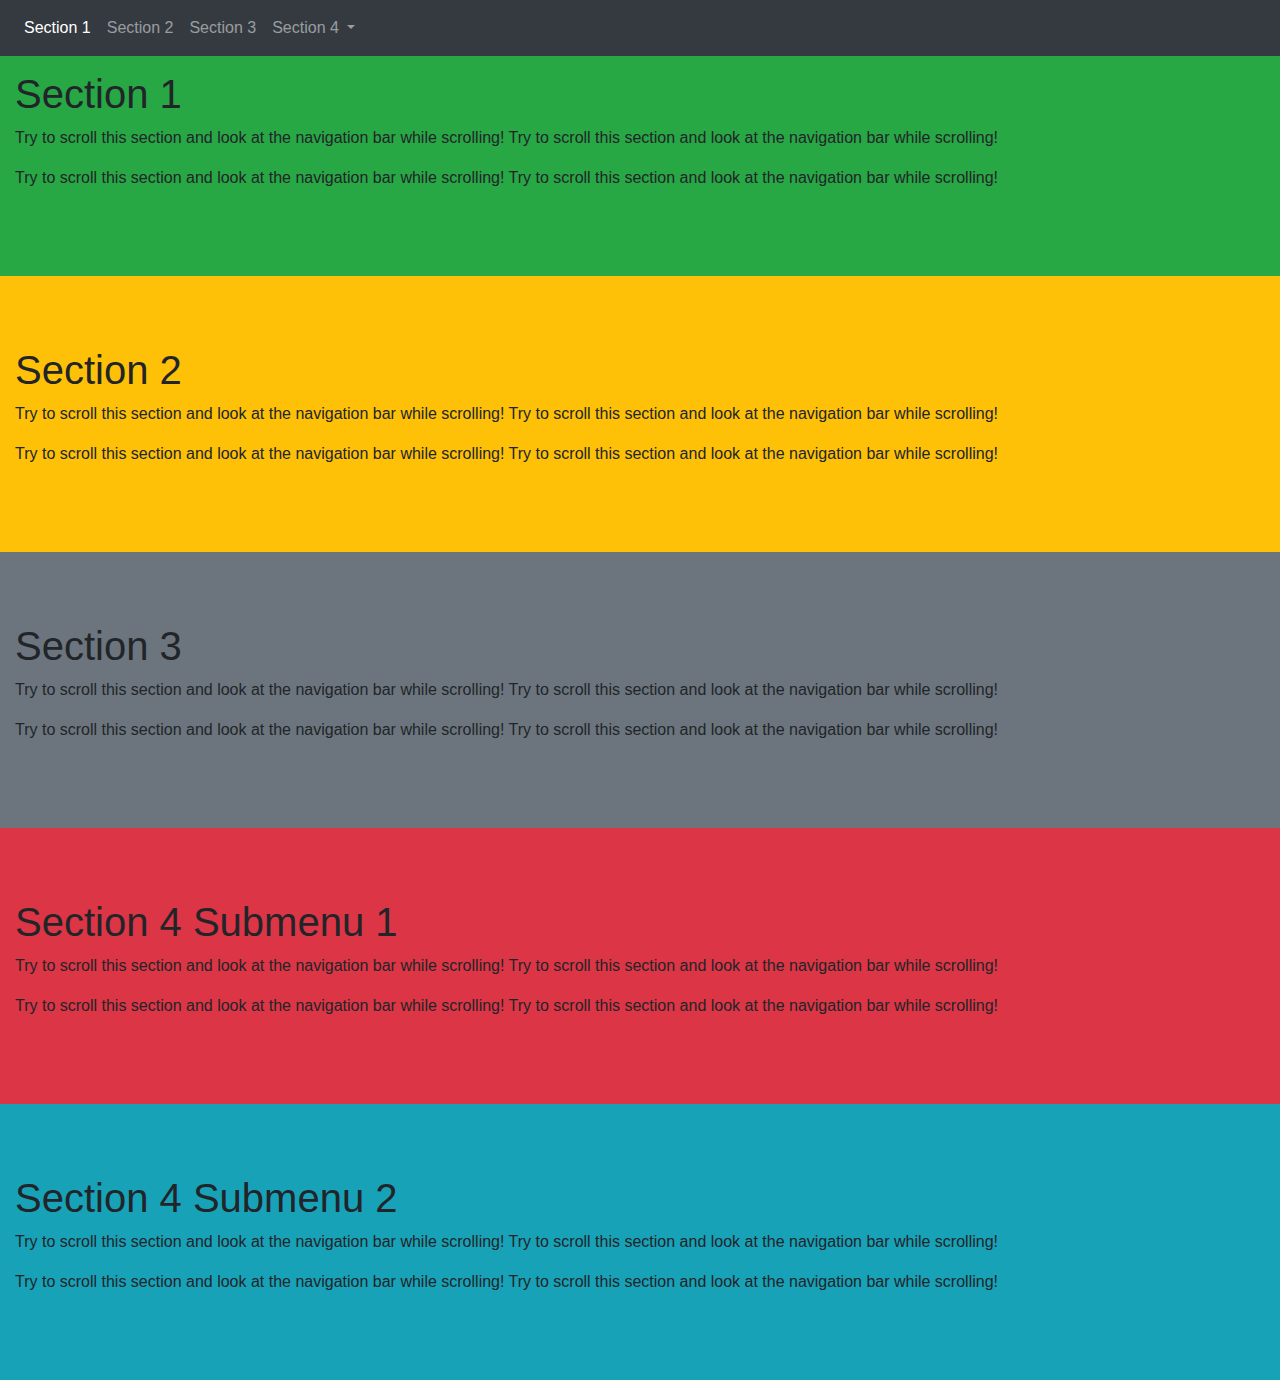
<file: sections.html>
<!doctype html>
<html lang="en">

<head>
    <title>Title</title>
    <!-- Required meta tags -->
    <meta charset="utf-8">
    <meta name="viewport" content="width=device-width, initial-scale=1, shrink-to-fit=no">
    <style>
        body {
          position: relative; 
        }
        </style>

    <!-- Bootstrap CSS -->
    <link rel="stylesheet" href="https://stackpath.bootstrapcdn.com/bootstrap/4.3.1/css/bootstrap.min.css"
        integrity="sha384-ggOyR0iXCbMQv3Xipma34MD+dH/1fQ784/j6cY/iJTQUOhcWr7x9JvoRxT2MZw1T" crossorigin="anonymous">
</head>

<body data-spy="scroll" data-target=".navbar" data-offset="50">

    <nav class="navbar navbar-expand-sm bg-dark navbar-dark fixed-top">
        <ul class="navbar-nav">
            <li class="nav-item">
                <a class="nav-link" href="#section1">Section 1</a>
            </li>
            <li class="nav-item">
                <a class="nav-link" href="#section2">Section 2</a>
            </li>
            <li class="nav-item">
                <a class="nav-link" href="#section3">Section 3</a>
            </li>
            <li class="nav-item dropdown">
                <a class="nav-link dropdown-toggle" href="#" id="navbardrop" data-toggle="dropdown">
                    Section 4
                </a>
                <div class="dropdown-menu">
                    <a class="dropdown-item" href="#section41">Link 1</a>
                    <a class="dropdown-item" href="#section42">Link 2</a>
                </div>
            </li>
        </ul>
    </nav>

    <div id="section1" class="container-fluid bg-success" style="padding-top:70px;padding-bottom:70px">
        <h1>Section 1</h1>
        <p>Try to scroll this section and look at the navigation bar while scrolling! Try to scroll this section and
            look at the navigation bar while scrolling!</p>
        <p>Try to scroll this section and look at the navigation bar while scrolling! Try to scroll this section and
            look at the navigation bar while scrolling!</p>
    </div>
    <div id="section2" class="container-fluid bg-warning" style="padding-top:70px;padding-bottom:70px">
        <h1>Section 2</h1>
        <p>Try to scroll this section and look at the navigation bar while scrolling! Try to scroll this section and
            look at the navigation bar while scrolling!</p>
        <p>Try to scroll this section and look at the navigation bar while scrolling! Try to scroll this section and
            look at the navigation bar while scrolling!</p>
    </div>
    <div id="section3" class="container-fluid bg-secondary" style="padding-top:70px;padding-bottom:70px">
        <h1>Section 3</h1>
        <p>Try to scroll this section and look at the navigation bar while scrolling! Try to scroll this section and
            look at the navigation bar while scrolling!</p>
        <p>Try to scroll this section and look at the navigation bar while scrolling! Try to scroll this section and
            look at the navigation bar while scrolling!</p>
    </div>
    <div id="section41" class="container-fluid bg-danger" style="padding-top:70px;padding-bottom:70px">
        <h1>Section 4 Submenu 1</h1>
        <p>Try to scroll this section and look at the navigation bar while scrolling! Try to scroll this section and
            look at the navigation bar while scrolling!</p>
        <p>Try to scroll this section and look at the navigation bar while scrolling! Try to scroll this section and
            look at the navigation bar while scrolling!</p>
    </div>
    <div id="section42" class="container-fluid bg-info" style="padding-top:70px;padding-bottom:70px">
        <h1>Section 4 Submenu 2</h1>
        <p>Try to scroll this section and look at the navigation bar while scrolling! Try to scroll this section and
            look at the navigation bar while scrolling!</p>
        <p>Try to scroll this section and look at the navigation bar while scrolling! Try to scroll this section and
            look at the navigation bar while scrolling!</p>
    </div>


    <!-- Optional JavaScript -->
    <!-- jQuery first, then Popper.js, then Bootstrap JS -->
    <script src="https://code.jquery.com/jquery-3.3.1.slim.min.js"
        integrity="sha384-q8i/X+965DzO0rT7abK41JStQIAqVgRVzpbzo5smXKp4YfRvH+8abtTE1Pi6jizo" crossorigin="anonymous">
    </script>
    <script src="https://cdnjs.cloudflare.com/ajax/libs/popper.js/1.14.7/umd/popper.min.js"
        integrity="sha384-UO2eT0CpHqdSJQ6hJty5KVphtPhzWj9WO1clHTMGa3JDZwrnQq4sF86dIHNDz0W1" crossorigin="anonymous">
    </script>
    <script src="https://stackpath.bootstrapcdn.com/bootstrap/4.3.1/js/bootstrap.min.js"
        integrity="sha384-JjSmVgyd0p3pXB1rRibZUAYoIIy6OrQ6VrjIEaFf/nJGzIxFDsf4x0xIM+B07jRM" crossorigin="anonymous">
    </script>
</body>

</html>
</file>
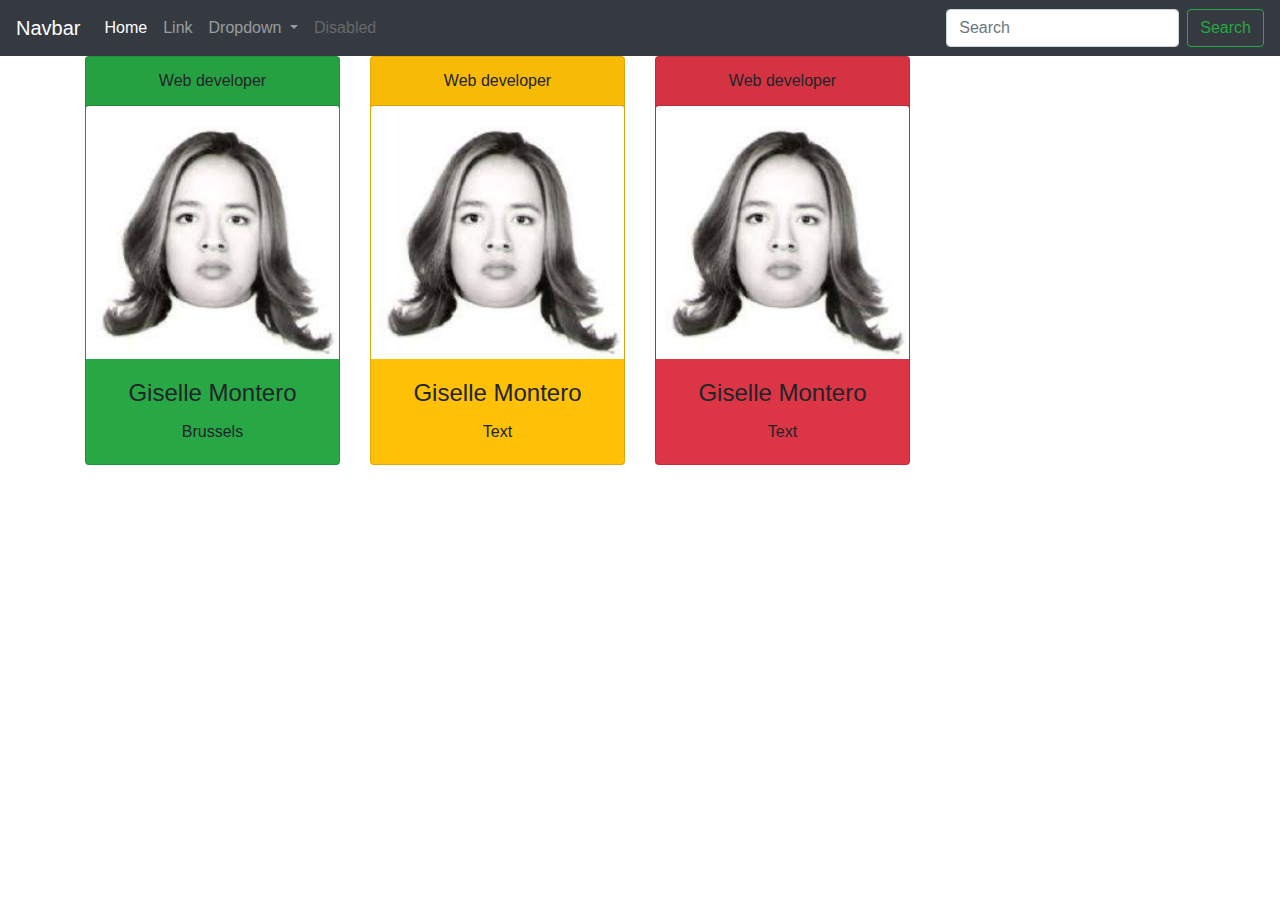
<file: tutorial3.html>
<!doctype html>
<html lang="en">

<head>
    <title>Title</title>
    <!-- Required meta tags -->
    <meta charset="utf-8">
    <meta name="viewport" content="width=device-width, initial-scale=1, shrink-to-fit=no">

    <!-- Bootstrap CSS -->
    <link rel="stylesheet" href="https://stackpath.bootstrapcdn.com/bootstrap/4.3.1/css/bootstrap.min.css"
        integrity="sha384-ggOyR0iXCbMQv3Xipma34MD+dH/1fQ784/j6cY/iJTQUOhcWr7x9JvoRxT2MZw1T" crossorigin="anonymous">
</head>

<body>

    <nav class="navbar navbar-expand-lg navbar-dark bg-dark">
        <a class="navbar-brand" href="#">Navbar</a>
        <button class="navbar-toggler" type="button" data-toggle="collapse" data-target="#navbarSupportedContent"
            aria-controls="navbarSupportedContent" aria-expanded="false" aria-label="Toggle navigation">
            <span class="navbar-toggler-icon"></span>
        </button>

        <div class="collapse navbar-collapse" id="navbarSupportedContent">
            <ul class="navbar-nav mr-auto">
                <li class="nav-item active">
                    <a class="nav-link" href="#">Home <span class="sr-only">(current)</span></a>
                </li>
                <li class="nav-item">
                    <a class="nav-link" href="#">Link</a>
                </li>
                <li class="nav-item dropdown">
                    <a class="nav-link dropdown-toggle" href="#" id="navbarDropdown" role="button"
                        data-toggle="dropdown" aria-haspopup="true" aria-expanded="false">
                        Dropdown
                    </a>
                    <div class="dropdown-menu" aria-labelledby="navbarDropdown">
                        <a class="dropdown-item" href="#">Action</a>
                        <a class="dropdown-item" href="#">Another action</a>
                        <div class="dropdown-divider"></div>
                        <a class="dropdown-item" href="#">Something else here</a>
                    </div>
                </li>
                <li class="nav-item">
                    <a class="nav-link disabled" href="#">Disabled</a>
                </li>
            </ul>
            <form class="form-inline my-2 my-lg-0">
                <input class="form-control mr-sm-2" type="search" placeholder="Search" aria-label="Search">
                <button class="btn btn-outline-success my-2 my-sm-0" type="submit">Search</button>
            </form>
        </div>
    </nav>


    <div class="container">
        <div class="row">
            <div class="col-3">
                <div class="card text-center bg-success  mb-3" style="max-width: 18rem;">
                    <div class="card-header">Web developer</div>
                    <img class="card-img-top" src="Giselle.jfif" alt="">
                    <div class="card-body">
                        <!-- <div class="card-img-overlay">  -->
                        <h4 class="card-title">Giselle Montero</h4>
                        <p class="card-text">Brussels</p>
                    </div>
                </div>

            </div>
            <div class="col-3">
                <div class="card text-center bg-warning  mb-3" style="max-width: 18rem;">
                    <div class="card-header">Web developer</div>
                    <img class="card-img-top" src="Giselle.jfif" alt="">
                    <div class="card-body">
                        <h4 class="card-title">Giselle Montero</h4>
                        <p class="card-text">Text</p>
                    </div>
                </div>
            </div>
            <div class="col-3">
                <div class="card text-center bg-danger  mb-3" style="max-width: 18rem;">
                    <div class="card-header">Web developer</div>
                    <img class="card-img-top" src="Giselle.jfif" alt="">
                    <div class="card-body">
                        <h4 class="card-title">Giselle Montero</h4>
                        <p class="card-text">Text</p>
                    </div>
                </div>
            </div>

        </div>
    </div>
    <!-- Optional JavaScript -->
    <!-- jQuery first, then Popper.js, then Bootstrap JS -->
    <script src="https://code.jquery.com/jquery-3.3.1.slim.min.js"
        integrity="sha384-q8i/X+965DzO0rT7abK41JStQIAqVgRVzpbzo5smXKp4YfRvH+8abtTE1Pi6jizo" crossorigin="anonymous">
    </script>
    <script src="https://cdnjs.cloudflare.com/ajax/libs/popper.js/1.14.7/umd/popper.min.js"
        integrity="sha384-UO2eT0CpHqdSJQ6hJty5KVphtPhzWj9WO1clHTMGa3JDZwrnQq4sF86dIHNDz0W1" crossorigin="anonymous">
    </script>
    <script src="https://stackpath.bootstrapcdn.com/bootstrap/4.3.1/js/bootstrap.min.js"
        integrity="sha384-JjSmVgyd0p3pXB1rRibZUAYoIIy6OrQ6VrjIEaFf/nJGzIxFDsf4x0xIM+B07jRM" crossorigin="anonymous">
    </script>
</body>

</html>
</file>
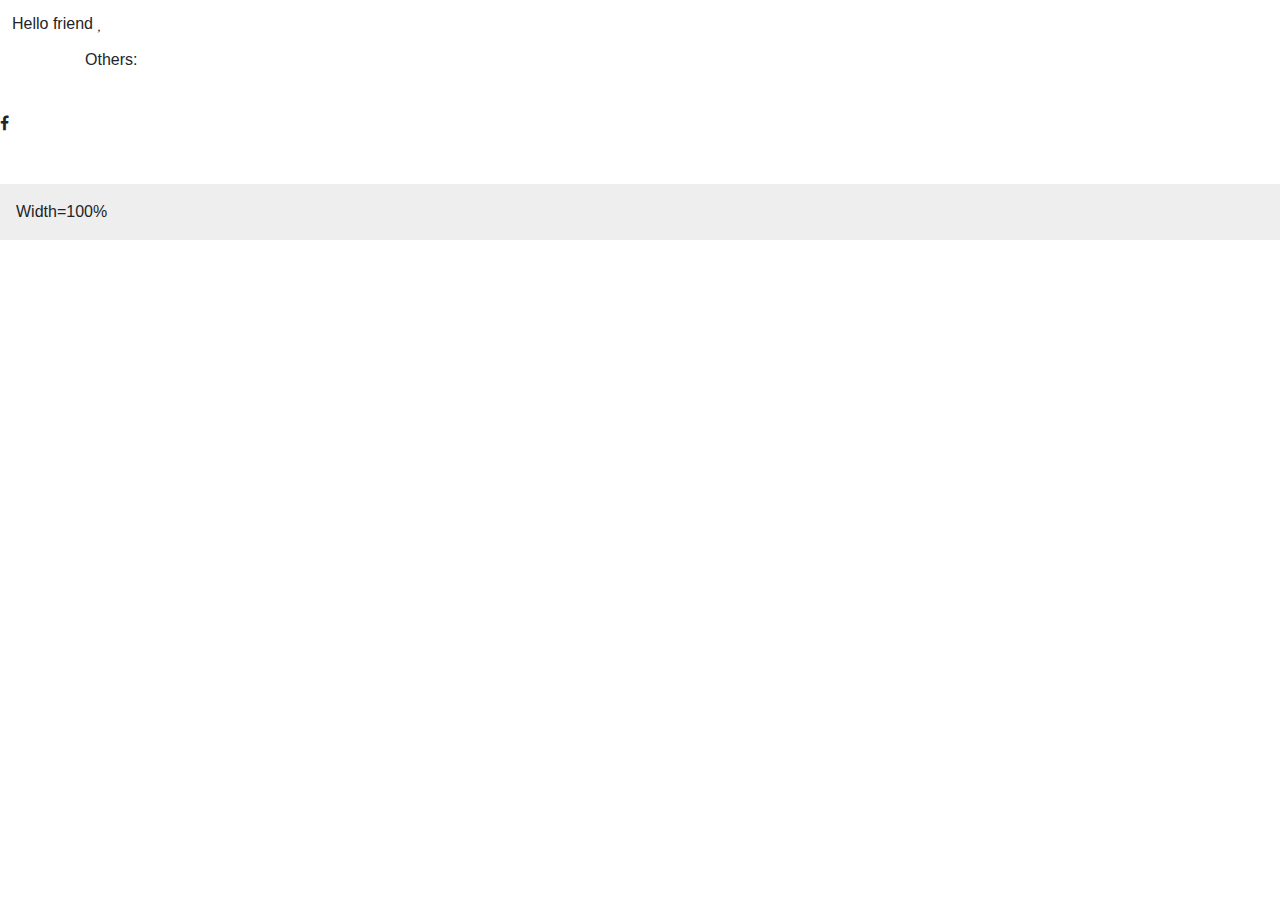
<file: tutorial5.html>
<!doctype html>
<html lang="en">

<head>
    <title>Title</title>
    <!-- Required meta tags -->
    <meta charset="utf-8">
    <meta name="viewport" content="width=device-width, initial-scale=1, shrink-to-fit=no">
    <link rel="stylesheet" href="https://maxcdn.bootstrapcdn.com/font-awesome/4.7.0/css/font-awesome.min.css">
    <!-- Bootstrap CSS -->
    <link rel="stylesheet" href="https://stackpath.bootstrapcdn.com/bootstrap/4.3.1/css/bootstrap.min.css"
        integrity="sha384-ggOyR0iXCbMQv3Xipma34MD+dH/1fQ784/j6cY/iJTQUOhcWr7x9JvoRxT2MZw1T" crossorigin="anonymous">
    <link rel="stylesheet" href="https://use.fontawesome.com/releases/v5.7.0/css/all.css" integrity="sha384-lZN37f5QGtY3VHgisS14W3ExzMWZxybE1SJSEsQp9S+oqd12jhcu+A56Ebc1zFSJ" crossorigin="anonymous">
</head>

<body>
    <div class="visible">


        <div class="toast-body">
            Hello friend <i class="fas fa-heart"></i>
        </div>
    </div>

    <div class="container">
        <p>Others:</p>
        <i class="fas fa-cloud"></i>
        <i class="fas fa-coffee"></i>
        <i class="fas fa-car"></i>
        <i class="fas fa-file"></i>
        <i class="fas fa-bars"></i>
      </div>
    <i class="fa fa-facebook" aria-hidden="true"></i>

    <div class="w-100 p-3 mt-5" style="background-color: #eee;">Width=100%</div>


    <!-- Optional JavaScript -->
    <!-- jQuery first, then Popper.js, then Bootstrap JS -->
    <script src="https://code.jquery.com/jquery-3.3.1.slim.min.js"
        integrity="sha384-q8i/X+965DzO0rT7abK41JStQIAqVgRVzpbzo5smXKp4YfRvH+8abtTE1Pi6jizo" crossorigin="anonymous">
    </script>
    <script src="https://cdnjs.cloudflare.com/ajax/libs/popper.js/1.14.7/umd/popper.min.js"
        integrity="sha384-UO2eT0CpHqdSJQ6hJty5KVphtPhzWj9WO1clHTMGa3JDZwrnQq4sF86dIHNDz0W1" crossorigin="anonymous">
    </script>
    <script src="https://stackpath.bootstrapcdn.com/bootstrap/4.3.1/js/bootstrap.min.js"
        integrity="sha384-JjSmVgyd0p3pXB1rRibZUAYoIIy6OrQ6VrjIEaFf/nJGzIxFDsf4x0xIM+B07jRM" crossorigin="anonymous">
    </script>
</body>

</html>
</file>
<file: barcelona.css>
body, h1, h2, h3, h4, h5 {
  font-family: "Raleway", sans-serif
}


.card {
    margin: 0 auto; 
    float: none; 
    margin-bottom: 10px; 
}
</file>
<file: blog.css>
.col-lg{
    padding: 1px;
    margin: 1px;
    border: 2px solid black;
    text-align: center;
}
.btn{
    padding: 3px;
    margin: 5px;
    
}

.row{
    padding: 2px;
    margin: 2px;

}
</file>
